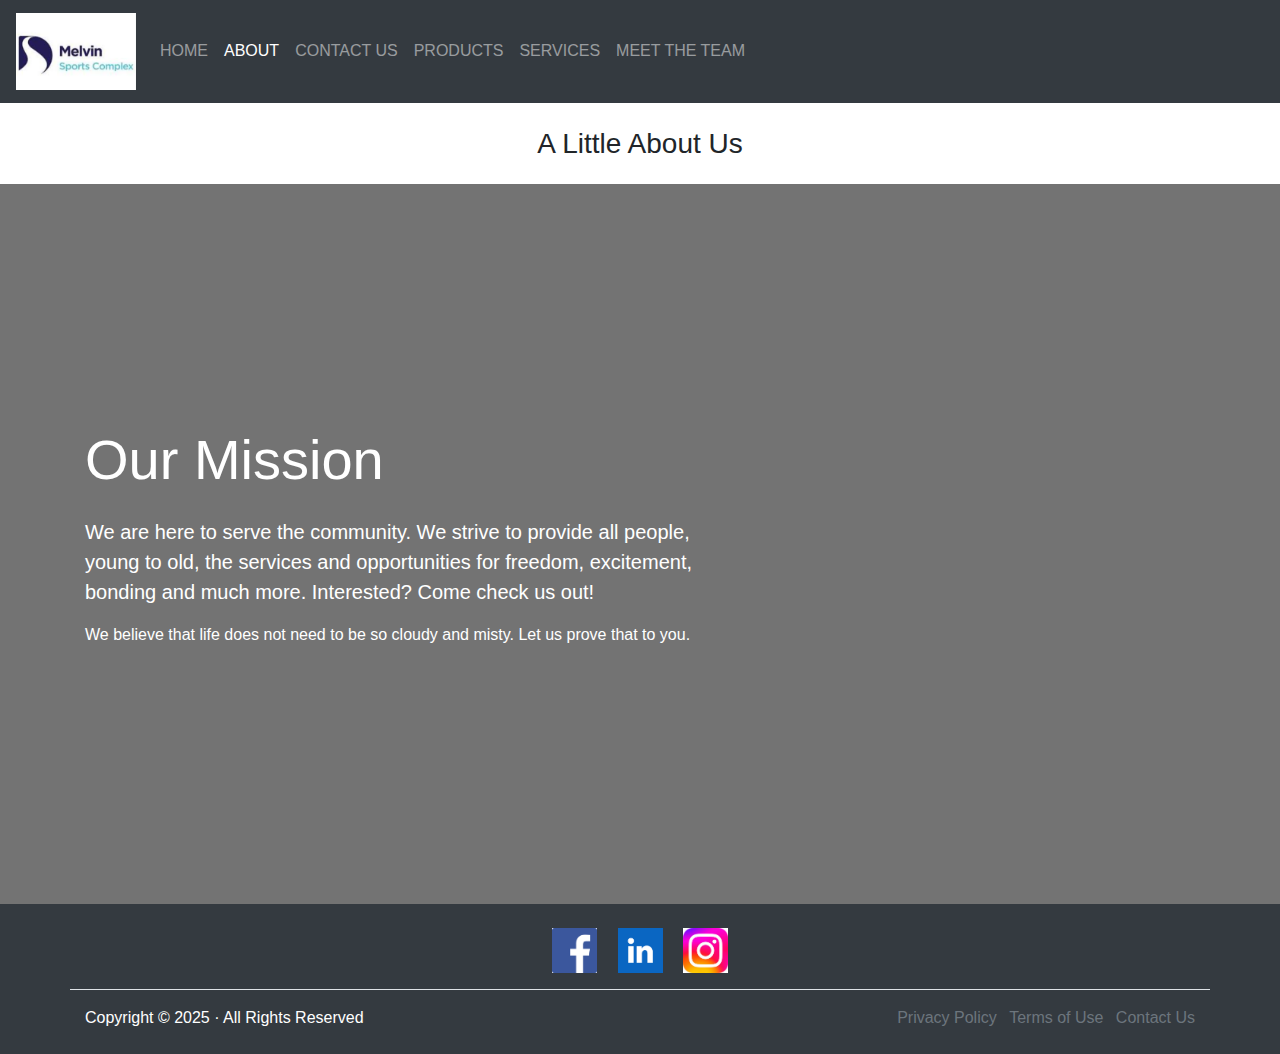
<file: about.html>
<!doctype html>
<html lang="en">

<head>
  <meta charset="utf-8">
  <meta name="viewport" content="width=device-width, initial-scale=1, shrink-to-fit=no">

  <link rel="stylesheet" href="https://cdn.jsdelivr.net/npm/bootstrap@4.4.1/dist/css/bootstrap.min.css">

  <title>About Us | Melvin Sports Complex</title>

  <style>
    .mission-bg {
      background: url("https://investderrystrabane.com/wp-content/uploads/2018/12/Melvin3Gcorporate1212186-www.jpg") no-repeat center center;
      background-size: cover;
      min-height: 80vh;
      width: 100%;
    }

    .overlay {
      background: rgba(0, 0, 0, 0.55);

      min-height: 80vh;
      width: 100%;
    }

    body {
      display: flex;
      flex-direction: column;
      min-height: 100vh;
    }

    main {
      flex: 1;
    }
  </style>
</head>

<body>

  <nav class="navbar navbar-expand-md bg-dark navbar-dark">
    <a class="navbar-brand" href="index.html">
      <img src="assets/Screenshot 2025-12-15 100602.png" alt="LOGO" style="width:120px">
    </a>
    <button class="navbar-toggler" type="button" data-toggle="collapse" data-target="#collapsibleNavbar">
      <span class="navbar-toggler-icon"></span>
    </button>
    <div class="collapse navbar-collapse" id="collapsibleNavbar">
      <ul class="navbar-nav">
        <li class="nav-item"><a class="nav-link" href="index.html">HOME</a></li>
        <li class="nav-item active"><a class="nav-link" href="about.html">ABOUT</a></li>
        <li class="nav-item"><a class="nav-link" href="contactus.html">CONTACT US</a></li>
        <li class="nav-item"><a class="nav-link" href="products.html">PRODUCTS</a></li>
        <li class="nav-item"><a class="nav-link" href="services.html">SERVICES</a></li>
        <li class="nav-item"><a class="nav-link" href="meettheteam.html">MEET THE TEAM</a></li>
      </ul>
    </div>
  </nav>

  <main>
    <div class="container my-4">
      <h3 class="text-center">A Little About Us</h3>
    </div>

    <section class="mission-bg">
      <div class="overlay d-flex align-items-center">
        <div class="container">
          <div class="row">
            <div class="col-lg-7 text-white">
              <h2 class="display-4 mb-4">Our Mission</h2>
              <p class="lead">
                We are here to serve the community. We strive to provide all people, young to old, the services and
                opportunities for freedom, excitement, bonding and much more. Interested? Come check us out!
              </p>
              <p>
                We believe that life does not need to be so cloudy and misty. Let us prove that to you.
              </p>
            </div>
          </div>
        </div>
      </div>
    </section>
  </main>

  <footer class="container-fluid text-center bg-dark text-white py-4">
    <div class="mb-3">
      <a href="https://www.facebook.com/" class="mx-2"><img src="assets/facebook.png" width="45"></a>
      <a href="https://www.linkedin.com/" class="mx-2"><img src="assets/LinkedIn.png" width="45"></a>
      <a href="https://www.instagram.com/" class="mx-2"><img src="assets/Instagram.jpg" width="45"></a>
    </div>

    <div class="container">
      <div class="row border-top pt-3">
        <div class="col-md-6 text-md-left">
          <p class="mb-0">Copyright &copy; 2025 · All Rights Reserved</p>
        </div>
        <div class="col-md-6 text-md-right">
          <ul class="list-inline mb-0">
            <li class="list-inline-item"><a href="#" class="text-muted">Privacy Policy</a></li>
            <li class="list-inline-item"><a href="#" class="text-muted">Terms of Use</a></li>
            <li class="list-inline-item"><a href="contactus.html" class="text-muted">Contact Us</a></li>
          </ul>
        </div>
      </div>
    </div>
  </footer>

  <script src="https://code.jquery.com/jquery-3.4.1.slim.min.js"></script>
  <script src="https://cdn.jsdelivr.net/npm/popper.js@1.16.0/dist/umd/popper.min.js"></script>
  <script src="https://cdn.jsdelivr.net/npm/bootstrap@4.4.1/dist/js/bootstrap.min.js"></script>
</body>

</html>
</file>
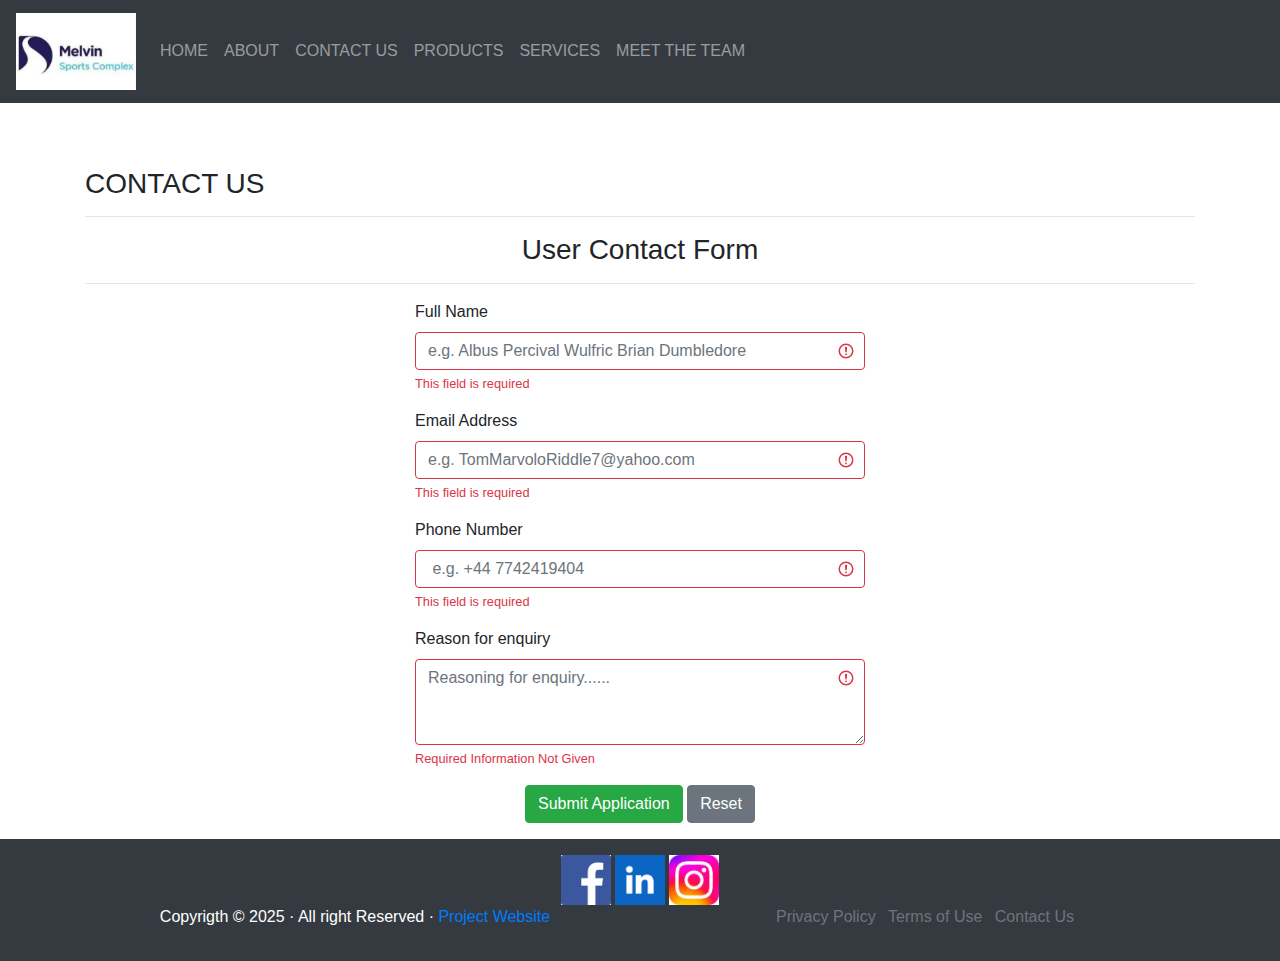
<file: contactus.html>
<!doctype html>
<html lang="en">

<head>
  <!-- Required meta tags -->
  <meta charset="utf-8">
  <meta name="viewport" content="width=device-width, initial-scale=1, shrink-to-fit=no">

  <!-- Bootstrap CSS -->
  <link rel="stylesheet" href="https://cdn.jsdelivr.net/npm/bootstrap@4.4.1/dist/css/bootstrap.min.css"
    integrity="sha384-Vkoo8x4CGsO3+Hhxv8T/Q5PaXtkKtu6ug5TOeNV6gBiFeWPGFN9MuhOf23Q9Ifjh" crossorigin="anonymous">

  <title>Melvin Sports Complex</title>
</head>

<body>

  <!-- navbar -->


  <nav class="navbar navbar-expand-md bg-dark navbar-dark">
    <a class="navbar-brand" href="index.html"><img src="assets/Screenshot 2025-12-15 100602.png" alt="LOGO"
        style="width:120px"></a>
    <button class="navbar-toggler" type="button" data-toggle="collapse" data-target="#collapsibleNavbar">
      <span class="navbar-toggler-icon"></span>
    </button>
    <div class="collapse navbar-collapse" id="collapsibleNavbar">
      <ul class="navbar-nav">
        <li class="nav-item"> <a class="nav-link" href="index.html">HOME</a></li>
        <li class="nav-item"> <a class="nav-link" href="about.html">ABOUT</a></li>
        <li class="nav-item"> <a class="nav-link" href="contactus.html">CONTACT US</a> </li>
        <li class="nav-item"> <a class="nav-link" href="products.html">PRODUCTS</a> </li>
        <li class="nav-item"> <a class="nav-link" href="services.html">SERVICES</a> </li>
        <li class="nav-item"> <a class="nav-link" href="meettheteam.html">MEET THE TEAM</a> </li>
      </ul>
    </div>
  </nav>
  <br>


  <!--navbar end -->

  <!--main-->



  <br>

  <div class="conatiner-fluid">
    <p></p>
  </div>
  <div class="container">
    <h3>CONTACT US</h3>
    <hr>
    <h3 class="text-center">User Contact Form</h3>
    <hr>

    <div class="container-fluid d-flex justify-content-center">

      <form id="myForm" style="width: 450px;" class="was-validated" onsubmit="myFormSubmits(event)">



        <!-- Full Name -->
        <div class="form-group">
          <label for="fullName">Full Name</label>
          <input type="text" class="form-control" id="fullName" name="Full Name"
            placeholder="e.g. Albus Percival Wulfric Brian Dumbledore" required>
          <div class="valid-feedback">Valid.</div>
          <div class="invalid-feedback">This field is required</div>
        </div>

        <!-- Email -->
        <div class="form-group">
          <label for="email">Email Address</label>
          <input type="email" class="form-control" id="email" placeholder="e.g. TomMarvoloRiddle7@yahoo.com"
            name="Email " required>
          <div class="valid-feedback">Valid.</div>
          <div class="invalid-feedback">This field is required</div>
        </div>

        <!-- Phone Number -->
        <div class="form-group">
          <label for="phoneNumber">Phone Number</label>
          <input type="tel" class="form-control" id="phoneNumber" placeholder=" e.g. +44 7742419404" name="Phone Number"
            required>
          <div class="valid-feedback">Valid.</div>
          <div class="invalid-feedback">This field is required</div>
        </div>

        <!-- Address -->
        <div class="form-group">
          <label for="address">Reason for enquiry</label>
          <textarea class="form-control" id="address" rows="3" placeholder="Reasoning for enquiry......"
            name="Contact Reason " required></textarea>
          <div class="valid-feedback">Valid.</div>
          <div class="invalid-feedback">Required Information Not Given</div>
        </div>



        <!-- Buttons -->
        <div class="form-group text-center">
          <button type="submit" class="btn btn-success">Submit Application</button>
          <button type="reset" class="btn btn-secondary">Reset</button>
        </div>
      </form>
    </div>
  </div>
  <!-- Main End ------------------------>

  <!-- Footer -------------------------->
  <footer class="conatiner-fluid text-center bg-dark text-white py-3 mt-auto"> <!-- py-3 = padding, optional-->
    <a href="https://www.facebook.com/" class="text muted"><img src="assets/facebook.png" width="50px"></a>
    <a href="https://www.linkedin.com/jobs?mcid=7083157643439083520&src=go-pa&trk=sem-ga_campid.20352247597_asid.152657623844_crid.732549151391_kw.linkedin_d.c_tid.kwd-296170574619_n.g_mt.e_geo.1007284&cid=&gclsrc=aw.ds&gad_source=1&gad_campaignid=20352247597&gclid=EAIaIQobChMI97HlkM_EkQMV-n5BAh3_Bh3LEAAYASAAEgJAw_D_BwE"
      class="text muted"><img src="assets/LinkedIn.png" width="50px"></a>
    <a href="https://www.instagram.com/" class="text muted"><img src="assets/Instagram.jpg" width="50px"></a>
    <div class="container">
      <div class="row">
        <div class="col-md-6">
          <p>Copyrigth &copy 2025 &middot All right Reserved &middot <a href="#">Project Website</a></p>
        </div>
        <div class="col-md-6">
          <ul class="list-inline">
            <li class="list-inline-item"><a href="#" class="text-muted">Privacy Policy</a></li>
            <li class="list-inline-item"><a href="#" class="text-muted">Terms of Use</a></li>
            <li class="list-inline-item"><a href="#" class="text-muted">Contact Us</a></li>
          </ul>
        </div>
      </div>
    </div>
  </footer>
  <!-- Footer End ---------------------->

  <!-- CUSTOM SCRIPTING FILE ----------->
  <script src="js/contact.js"></script>
  <!-- CUSTOM SCRIPTING FILE END ------->

  <!-- Optional JavaScript -->
  <!-- jQuery first, then Popper.js, then Bootstrap JS -->
  <script src="https://code.jquery.com/jquery-3.4.1.slim.min.js"
    integrity="sha384-J6qa4849blE2+poT4WnyKhv5vZF5SrPo0iEjwBvKU7imGFAV0wwj1yYfoRSJoZ+n"
    crossorigin="anonymous"></script>
  <script src="https://cdn.jsdelivr.net/npm/popper.js@1.16.0/dist/umd/popper.min.js"
    integrity="sha384-Q6E9RHvbIyZFJoft+2mJbHaEWldlvI9IOYy5n3zV9zzTtmI3UksdQRVvoxMfooAo"
    crossorigin="anonymous"></script>
  <script src="https://cdn.jsdelivr.net/npm/bootstrap@4.4.1/dist/js/bootstrap.min.js"
    integrity="sha384-wfSDF2E50Y2D1uUdj0O3uMBJnjuUD4Ih7YwaYd1iqfktj0Uod8GCExl3Og8ifwB6"
    crossorigin="anonymous"></script>
</body>

</html>
</file>
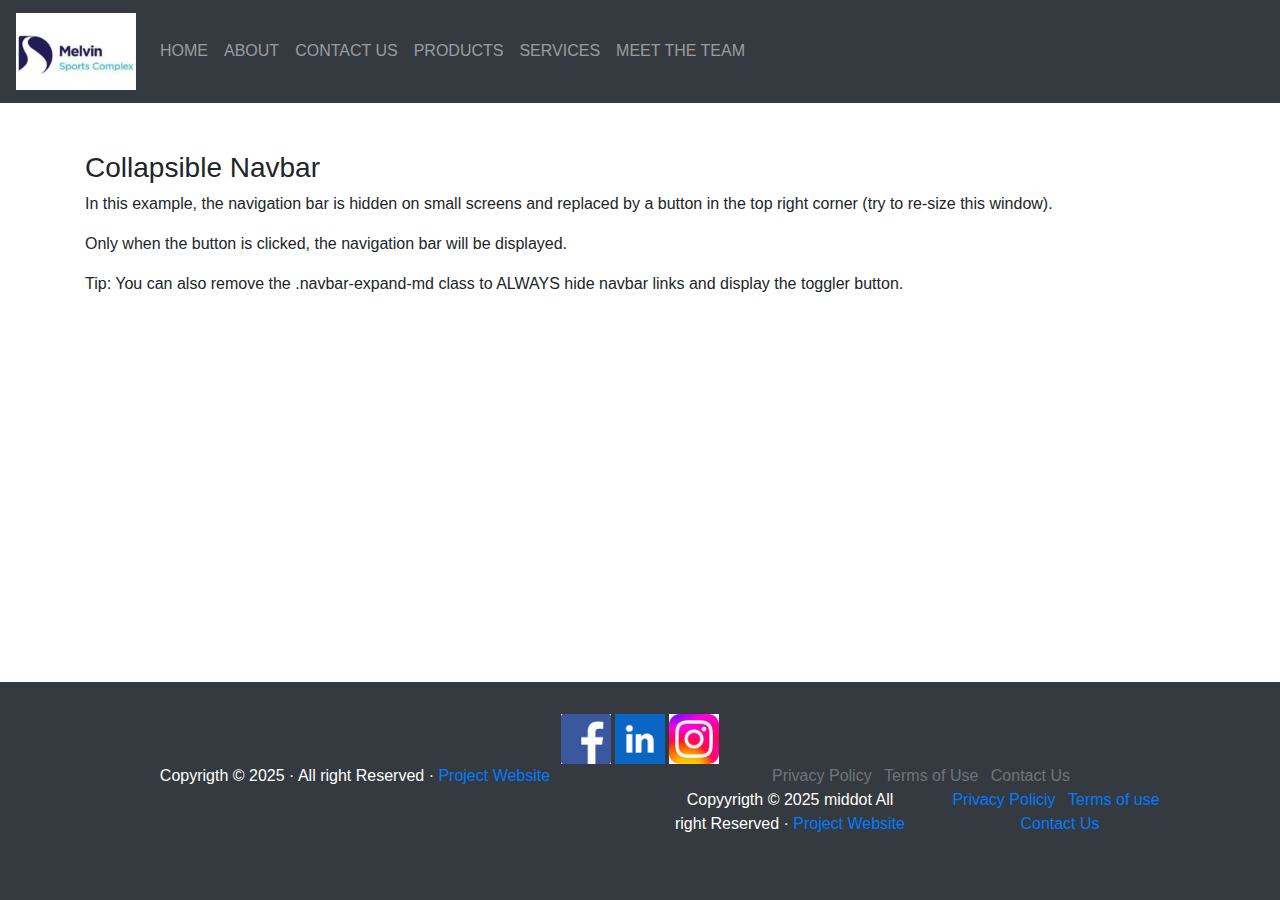
<file: masterpage.html>
<!doctype html>
<html lang="en">

<head>
  <!-- Required meta tags -->
  <meta charset="utf-8">
  <meta name="viewport" content="width=device-width, initial-scale=1, shrink-to-fit=no">

  <!-- Bootstrap CSS -->
  <link rel="stylesheet" href="https://cdn.jsdelivr.net/npm/bootstrap@4.4.1/dist/css/bootstrap.min.css"
    integrity="sha384-Vkoo8x4CGsO3+Hhxv8T/Q5PaXtkKtu6ug5TOeNV6gBiFeWPGFN9MuhOf23Q9Ifjh" crossorigin="anonymous">

  <title>Melvin Sports Complex</title>
</head>

<body>

  <!-- navbar -->


  <nav class="navbar navbar-expand-md bg-dark navbar-dark">
    <a class="navbar-brand" href="index.html"><img src="assets/Screenshot 2025-12-15 100602.png" alt="LOGO"
        style="width:120px"></a>
    <button class="navbar-toggler" type="button" data-toggle="collapse" data-target="#collapsibleNavbar">
      <span class="navbar-toggler-icon"></span>
    </button>
    <div class="collapse navbar-collapse" id="collapsibleNavbar">
      <ul class="navbar-nav">
        <li class="nav-item"> <a class="nav-link" href="index.html">HOME</a></li>
        <li class="nav-item"> <a class="nav-link" href="about.html">ABOUT</a></li>
        <li class="nav-item"> <a class="nav-link" href="contactus.html">CONTACT US</a> </li>
        <li class="nav-item"> <a class="nav-link" href="products.html">PRODUCTS</a> </li>
        <li class="nav-item"> <a class="nav-link" href="services.html">SERVICES</a> </li>
        <li class="nav-item"> <a class="nav-link" href="meettheteam.html">MEET THE TEAM</a> </li>
      </ul>
    </div>
  </nav>
  <br>


  <!--navbar end -->

  <!--main-->



  <br>

  <div class="container">
    <h3>Collapsible Navbar</h3>
    <p>In this example, the navigation bar is hidden on small screens and replaced by a button in the top right corner
      (try to re-size this window).</p>
    <p>Only when the button is clicked, the navigation bar will be displayed.</p>
    <p>Tip: You can also remove the .navbar-expand-md class to ALWAYS hide navbar links and display the toggler button.
    </p>
  </div>

  </div>
  <!--main end -->
  <!--footer-->
  <footer class="fixed-bottom text-centre bg-dark text-white py-3"><!-- py-3 = padding, optional-->
    <footer class="conatiner-fluid text-center bg-dark text-white py-3 mt-auto"> <!-- py-3 = padding, optional-->
      <a href="https://www.facebook.com/" class="text muted"><img src="assets/facebook.png" width="50px"></a>
      <a href="https://www.linkedin.com/jobs?mcid=7083157643439083520&src=go-pa&trk=sem-ga_campid.20352247597_asid.152657623844_crid.732549151391_kw.linkedin_d.c_tid.kwd-296170574619_n.g_mt.e_geo.1007284&cid=&gclsrc=aw.ds&gad_source=1&gad_campaignid=20352247597&gclid=EAIaIQobChMI97HlkM_EkQMV-n5BAh3_Bh3LEAAYASAAEgJAw_D_BwE"
        class="text muted"><img src="assets/LinkedIn.png" width="50px"></a>
      <a href="https://www.instagram.com/" class="text muted"><img src="assets/Instagram.jpg" width="50px"></a>
      <div class="container">
        <div class="row">
          <div class="col-md-6">
            <p>Copyrigth &copy 2025 &middot All right Reserved &middot <a href="#">Project Website</a></p>
          </div>
          <div class="col-md-6">
            <ul class="list-inline">
              <li class="list-inline-item"><a href="#" class="text-muted">Privacy Policy</a></li>
              <li class="list-inline-item"><a href="#" class="text-muted">Terms of Use</a></li>
              <li class="list-inline-item"><a href="#" class="text-muted">Contact Us</a></li>
              <div class="container">
                <div class="row">
                  <div class="col-md-6">
                    <p>Copyyrigth &copy 2025 middot All right Reserved &middot <a href="#">Project Website</a></p>
                  </div>
                  <div class="col-md-6">
                    <ul class="list-inline">
                      <li class="list-inline-item"><a href="#" class="text muted">Privacy Policiy</a></li>
                      <li class="list-inline-item"><a href="#" class="text muted">Terms of use</a></li>
                      <li class="list-inline-item"><a href="contactus.html" class="text muted">Contact Us</a></li>
                    </ul>
                  </div>
                </div>
              </div>
    </footer>

    <!--footer end -->

    <!-- Optional JavaScript -->
    <!-- jQuery first, then Popper.js, then Bootstrap JS -->
    <script src="https://code.jquery.com/jquery-3.4.1.slim.min.js"
      integrity="sha384-J6qa4849blE2+poT4WnyKhv5vZF5SrPo0iEjwBvKU7imGFAV0wwj1yYfoRSJoZ+n"
      crossorigin="anonymous"></script>
    <script src="https://cdn.jsdelivr.net/npm/popper.js@1.16.0/dist/umd/popper.min.js"
      integrity="sha384-Q6E9RHvbIyZFJoft+2mJbHaEWldlvI9IOYy5n3zV9zzTtmI3UksdQRVvoxMfooAo"
      crossorigin="anonymous"></script>
    <script src="https://cdn.jsdelivr.net/npm/bootstrap@4.4.1/dist/js/bootstrap.min.js"
      integrity="sha384-wfSDF2E50Y2D1uUdj0O3uMBJnjuUD4Ih7YwaYd1iqfktj0Uod8GCExl3Og8ifwB6"
      crossorigin="anonymous"></script>
</body>

</html>
</file>
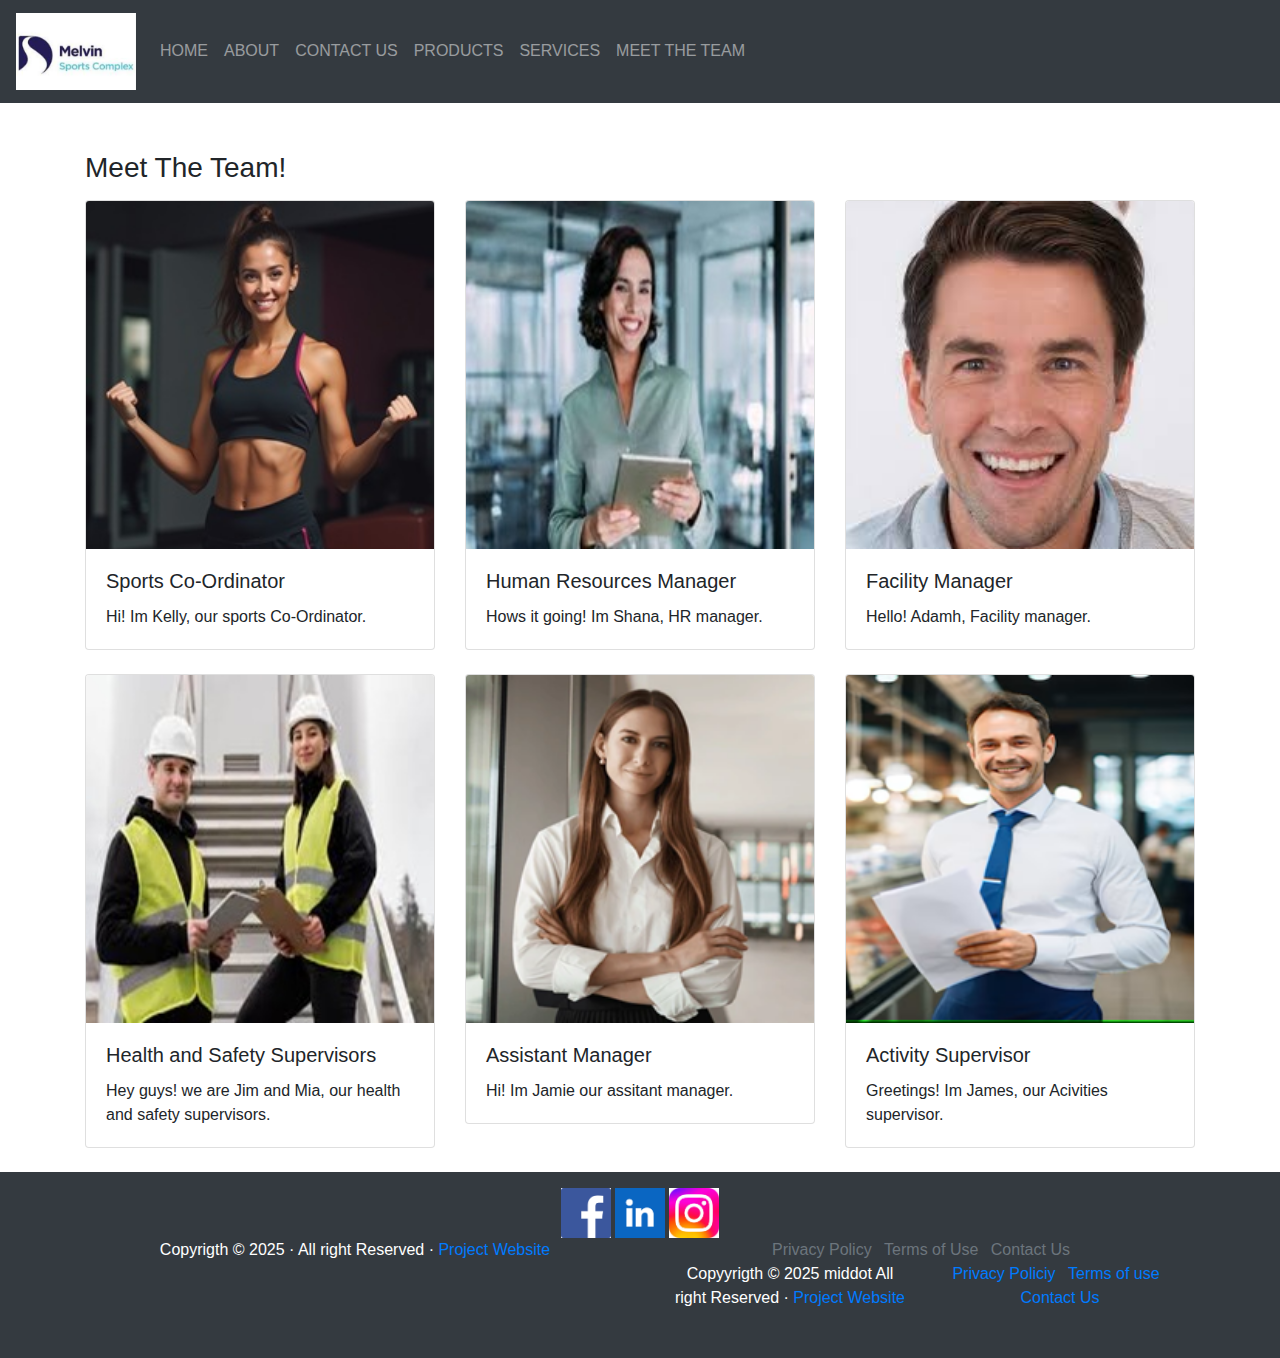
<file: meettheteam.html>
<!doctype html>
<html lang="en" style="height: 100;">

<head>
  <!-- Required meta tags -->
  <meta charset="utf-8">
  <meta name="viewport" content="width=device-width, initial-scale=1, shrink-to-fit=no">

  <!-- Bootstrap CSS -->
  <link rel="stylesheet" href="https://cdn.jsdelivr.net/npm/bootstrap@4.4.1/dist/css/bootstrap.min.css"
    integrity="sha384-Vkoo8x4CGsO3+Hhxv8T/Q5PaXtkKtu6ug5TOeNV6gBiFeWPGFN9MuhOf23Q9Ifjh" crossorigin="anonymous">

  <title>Melvin Sports Complex</title>
</head>

<body class="=d-flex flex-column min-vh-100">

  <!-- navbar -->


  <nav class="navbar navbar-expand-md bg-dark navbar-dark">
    <a class="navbar-brand" href="index.html"><img src="assets/Screenshot 2025-12-15 100602.png" alt="LOGO"
        style="width:120px"></a>
    <button class="navbar-toggler" type="button" data-toggle="collapse" data-target="#collapsibleNavbar">
      <span class="navbar-toggler-icon"></span>
    </button>
    <div class="collapse navbar-collapse" id="collapsibleNavbar">
      <ul class="navbar-nav">
        <li class="nav-item"> <a class="nav-link" href="index.html">HOME</a></li>
        <li class="nav-item"> <a class="nav-link" href="about.html">ABOUT</a></li>
        <li class="nav-item"> <a class="nav-link" href="contactus.html">CONTACT US</a> </li>
        <li class="nav-item"> <a class="nav-link" href="products.html">PRODUCTS</a> </li>
        <li class="nav-item"> <a class="nav-link" href="services.html">SERVICES</a> </li>
        <li class="nav-item"> <a class="nav-link" href="meettheteam.html">MEET THE TEAM</a> </li>
      </ul>
    </div>
  </nav>
  <br>


  <!--navbar end -->

  <!--main-->




  <br>

  <div class="container" style="flex: 1;">
    <h3>Meet The Team!</h3>
    <p></p>
    <p></p>
    <p></p>


    <div class="row row-cols-1 row-cols-md-3">
      <div class="col mb-4">
        <div class="card">
          <img src="assets/Kelly Sports Co-Ordinator.jpg" class="card-img-top" alt="...">
          <div class="card-body">
            <h5 class="card-title">Sports Co-Ordinator</h5>
            <p class="card-text">Hi! Im Kelly, our sports Co-Ordinator.</p>
          </div>
        </div>
      </div>
      <div class="col mb-4">
        <div class="card">
          <img src="assets/Shauna Hr Manager.jpg" class="card-img-top" alt="...">
          <div class="card-body">
            <h5 class="card-title">Human Resources Manager</h5>
            <p class="card-text">Hows it going! Im Shana, HR manager.</p>
          </div>
        </div>
      </div>
      <div class="col mb-4">
        <div class="card">
          <img src="assets/Adamh Facility Manager.jpg" class="card-img-top" alt="...">
          <div class="card-body">
            <h5 class="card-title">Facility Manager</h5>
            <p class="card-text">Hello! Adamh, Facility manager.</p>
          </div>
        </div>
      </div>

      <div class="col mb-4">
        <div class="card">
          <img src="assets/Jim and Mia H-A-S.jpg" class="card-img-top" alt="...">
          <div class="card-body">
            <h5 class="card-title">Health and Safety Supervisors</h5>
            <p class="card-text">Hey guys! we are Jim and Mia, our health and safety supervisors.</p>
          </div>
        </div>
      </div>
      <div class="col mb-4">
        <div class="card">
          <img src="assets/Assistant manager.png" class="card-img-top" alt="...">
          <div class="card-body">
            <h5 class="card-title">Assistant Manager</h5>
            <p class="card-text">Hi! Im Jamie our assitant manager.</p>
          </div>
        </div>
      </div>
      <div class="col mb-4">
        <div class="card">
          <img src="assets/superviser1.png" class="card-img-top" alt="...">
          <div class="card-body">
            <h5 class="card-title">Activity Supervisor</h5>
            <p class="card-text">Greetings! Im James, our Acivities supervisor.</p>
          </div>
        </div>
      </div>
    </div>
  </div>
  <!--main end -->
  <!--footer-->

  <footer class="conatiner-fluid text-center bg-dark text-white py-3 mt-auto"> <!-- py-3 = padding, optional-->
    <a href="https://www.facebook.com/" class="text muted"><img src="assets/facebook.png" width="50px"></a>
    <a href="https://www.linkedin.com" class="text muted"><img src="assets/LinkedIn.png" width="50px"></a>
    <a href="https://www.instagram.com/" class="text muted"><img src="assets/Instagram.jpg" width="50px"></a>
    <div class="container">
      <div class="row">
        <div class="col-md-6">
          <p>Copyrigth &copy 2025 &middot All right Reserved &middot <a href="#">Project Website</a></p>
        </div>
        <div class="col-md-6">
          <ul class="list-inline">
            <li class="list-inline-item"><a href="#" class="text-muted">Privacy Policy</a></li>
            <li class="list-inline-item"><a href="#" class="text-muted">Terms of Use</a></li>
            <li class="list-inline-item"><a href="#" class="text-muted">Contact Us</a></li>
            <div class="container">
              <div class="row">
                <div class="col-md-6">
                  <p>Copyyrigth &copy 2025 middot All right Reserved &middot <a href="#">Project Website</a></p>
                </div>
                <div class="col-md-6">
                  <ul class="list-inline">
                    <li class="list-inline-item"><a href="#" class="text muted">Privacy Policiy</a></li>
                    <li class="list-inline-item"><a href="#" class="text muted">Terms of use</a></li>
                    <li class="list-inline-item"><a href="contactus.html" class="text muted">Contact Us</a></li>
                  </ul>
                </div>
              </div>
            </div>
  </footer>
  <!--footer end -->

  <!-- Optional JavaScript -->
  <!-- jQuery first, then Popper.js, then Bootstrap JS -->
  <script src="https://code.jquery.com/jquery-3.4.1.slim.min.js"
    integrity="sha384-J6qa4849blE2+poT4WnyKhv5vZF5SrPo0iEjwBvKU7imGFAV0wwj1yYfoRSJoZ+n"
    crossorigin="anonymous"></script>
  <script src="https://cdn.jsdelivr.net/npm/popper.js@1.16.0/dist/umd/popper.min.js"
    integrity="sha384-Q6E9RHvbIyZFJoft+2mJbHaEWldlvI9IOYy5n3zV9zzTtmI3UksdQRVvoxMfooAo"
    crossorigin="anonymous"></script>
  <script src="https://cdn.jsdelivr.net/npm/bootstrap@4.4.1/dist/js/bootstrap.min.js"
    integrity="sha384-wfSDF2E50Y2D1uUdj0O3uMBJnjuUD4Ih7YwaYd1iqfktj0Uod8GCExl3Og8ifwB6"
    crossorigin="anonymous"></script>
</body>

</html>
</file>
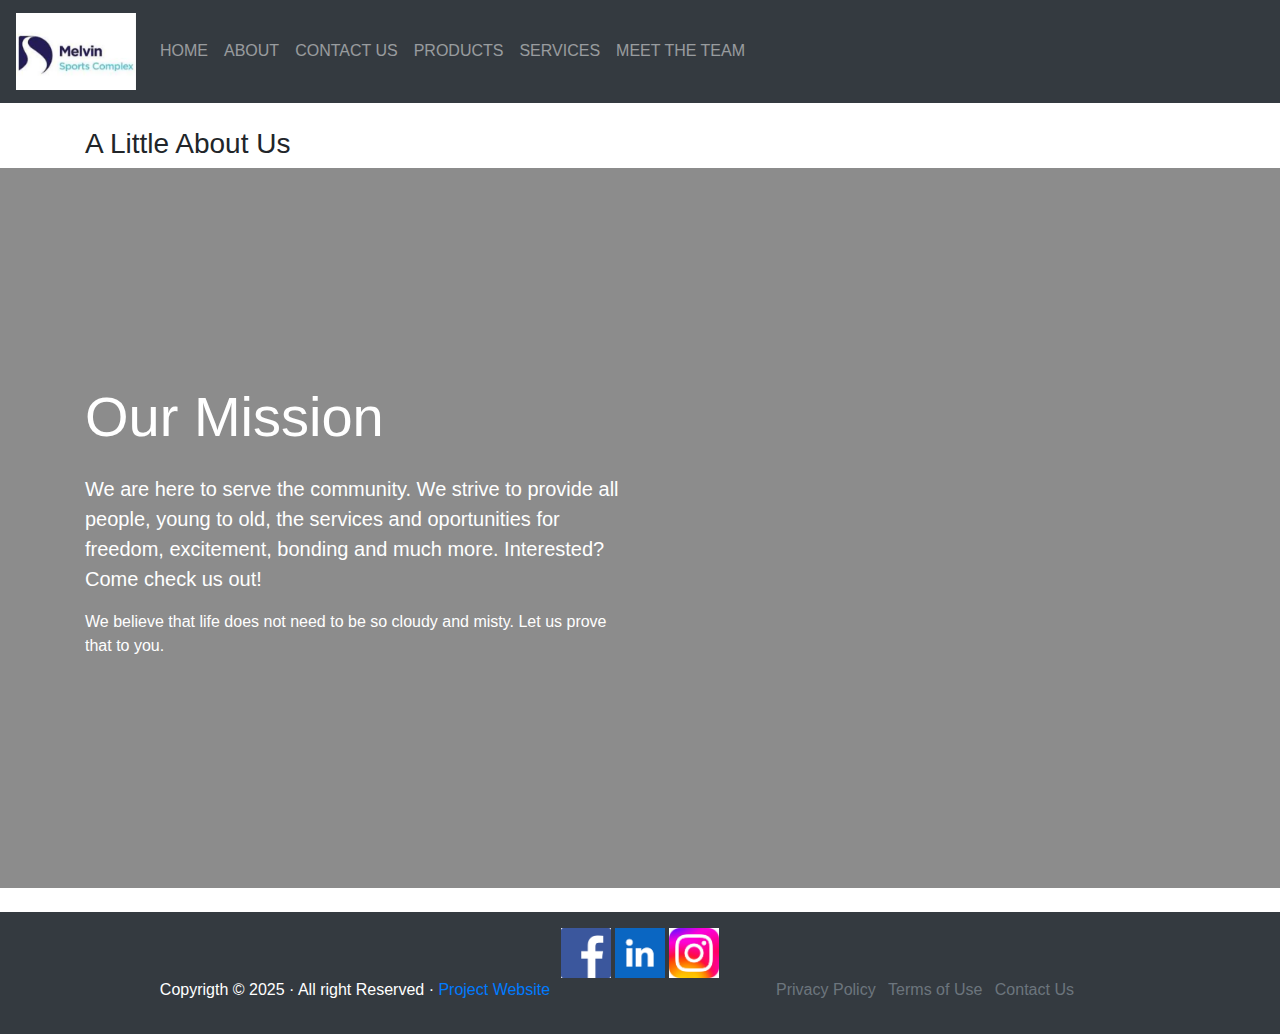
<file: Melvin website.html>
<!doctype html>
<html lang="en">

<head>
    <!-- Required meta tags -->
    <meta charset="utf-8">
    <meta name="viewport" content="width=device-width, initial-scale=1, shrink-to-fit=no">

    <!-- Bootstrap CSS -->
    <link rel="stylesheet" href="https://cdn.jsdelivr.net/npm/bootstrap@4.4.1/dist/css/bootstrap.min.css"
        integrity="sha384-Vkoo8x4CGsO3+Hhxv8T/Q5PaXtkKtu6ug5TOeNV6gBiFeWPGFN9MuhOf23Q9Ifjh" crossorigin="anonymous">

    <title>Melvin Sports Complex</title>


<body>

    <!-- navbar -->


    <nav class="navbar navbar-expand-md bg-dark navbar-dark">
        <a class="navbar-brand" href="index.html"><img src="assets/Screenshot 2025-12-15 100602.png" alt="LOGO"
                style="width:120px"></a>
        <button class="navbar-toggler" type="button" data-toggle="collapse" data-target="#collapsibleNavbar">
            <span class="navbar-toggler-icon"></span>
        </button>
        <div class="collapse navbar-collapse" id="collapsibleNavbar">
            <ul class="navbar-nav">
                <li class="nav-item"> <a class="nav-link" href="index.html">HOME</a></li>
                <li class="nav-item"> <a class="nav-link" href="about.html">ABOUT</a></li>
                <li class="nav-item"> <a class="nav-link" href="contactus.html">CONTACT US</a> </li>
                <li class="nav-item"> <a class="nav-link" href="products.html">PRODUCTS</a> </li>
                <li class="nav-item"> <a class="nav-link" href="services.html">SERVICES</a> </li>
                <li class="nav-item"> <a class="nav-link" href="meettheteam.html">MEET THE TEAM</a> </li>
            </ul>
        </div>
    </nav>
    <br>


    <!--navbar end -->

    <!--main-->
    <div class="container">
        <h3> A Little About Us</h3>

    </div>


    <link rel="stylesheet" href="https://stackpath.bootstrapcdn.com/bootstrap/4.5.2/css/bootstrap.min.css">

    <style>
        .mission-bg {
            background-image: url("https://investderrystrabane.com/wp-content/uploads/2018/12/Melvin3Gcorporate1212186-www.jpg") center/cover no-repeat;
            min-height: 80vh;
        }

        .overlay {
            background: rgba(0, 0, 0, 0.45);
            min-height: 80vh;
        }
    </style>
    </head>

</body>

<section class="mission-bg">
    <div class="overlay d-flex align-items-center">
        <div class="container">
            <div class="row">
                <div class="col-lg-6 text-white">
                    <h2 class="display-4 mb-4">Our Mission</h2>
                    <p class="lead">
                        We are here to serve the community. We strive to provide all people, young to old, the services
                        and
                        oportunities for freedom, excitement, bonding and much more. Interested? Come check us out!
                    </p>
                    <p>
                        We believe that life does not need to be so cloudy and misty. Let us prove that to you.
                    </p>
                </div>
            </div>
        </div>
    </div>
</section>


<br>



</div>
<!--main end -->
<!--footer-->
<footer class="conatiner-fluid text-center bg-dark text-white py-3 mt-auto"> <!-- py-3 = padding, optional-->
    <a href="https://www.facebook.com/" class="text muted"><img src="assets/facebook.png" width="50px"></a>
    <a href="https://www.linkedin.com/jobs?mcid=7083157643439083520&src=go-pa&trk=sem-ga_campid.20352247597_asid.152657623844_crid.732549151391_kw.linkedin_d.c_tid.kwd-296170574619_n.g_mt.e_geo.1007284&cid=&gclsrc=aw.ds&gad_source=1&gad_campaignid=20352247597&gclid=EAIaIQobChMI97HlkM_EkQMV-n5BAh3_Bh3LEAAYASAAEgJAw_D_BwE"
        class="text muted"><img src="assets/LinkedIn.png" width="50px"></a>
    <a href="https://www.instagram.com/" class="text muted"><img src="assets/Instagram.jpg" width="50px"></a>
    <div class="container">
        <div class="row">
            <div class="col-md-6">
                <p>Copyrigth &copy 2025 &middot All right Reserved &middot <a href="#">Project Website</a></p>
            </div>
            <div class="col-md-6">
                <ul class="list-inline">
                    <li class="list-inline-item"><a href="#" class="text-muted">Privacy Policy</a></li>
                    <li class="list-inline-item"><a href="#" class="text-muted">Terms of Use</a></li>
                    <li class="list-inline-item"><a href="#" class="text-muted">Contact Us</a></li>
                </ul>
            </div>
        </div>
    </div>
</footer>
<!--footer end ----------->

<!-- Optional JavaScript -->
<!-- jQuery first, then Popper.js, then Bootstrap JS -->
<script src="https://code.jquery.com/jquery-3.4.1.slim.min.js"
    integrity="sha384-J6qa4849blE2+poT4WnyKhv5vZF5SrPo0iEjwBvKU7imGFAV0wwj1yYfoRSJoZ+n"
    crossorigin="anonymous"></script>
<script src="https://cdn.jsdelivr.net/npm/popper.js@1.16.0/dist/umd/popper.min.js"
    integrity="sha384-Q6E9RHvbIyZFJoft+2mJbHaEWldlvI9IOYy5n3zV9zzTtmI3UksdQRVvoxMfooAo"
    crossorigin="anonymous"></script>
<script src="https://cdn.jsdelivr.net/npm/bootstrap@4.4.1/dist/js/bootstrap.min.js"
    integrity="sha384-wfSDF2E50Y2D1uUdj0O3uMBJnjuUD4Ih7YwaYd1iqfktj0Uod8GCExl3Og8ifwB6"
    crossorigin="anonymous"></script>
</body>

</html>
</file>
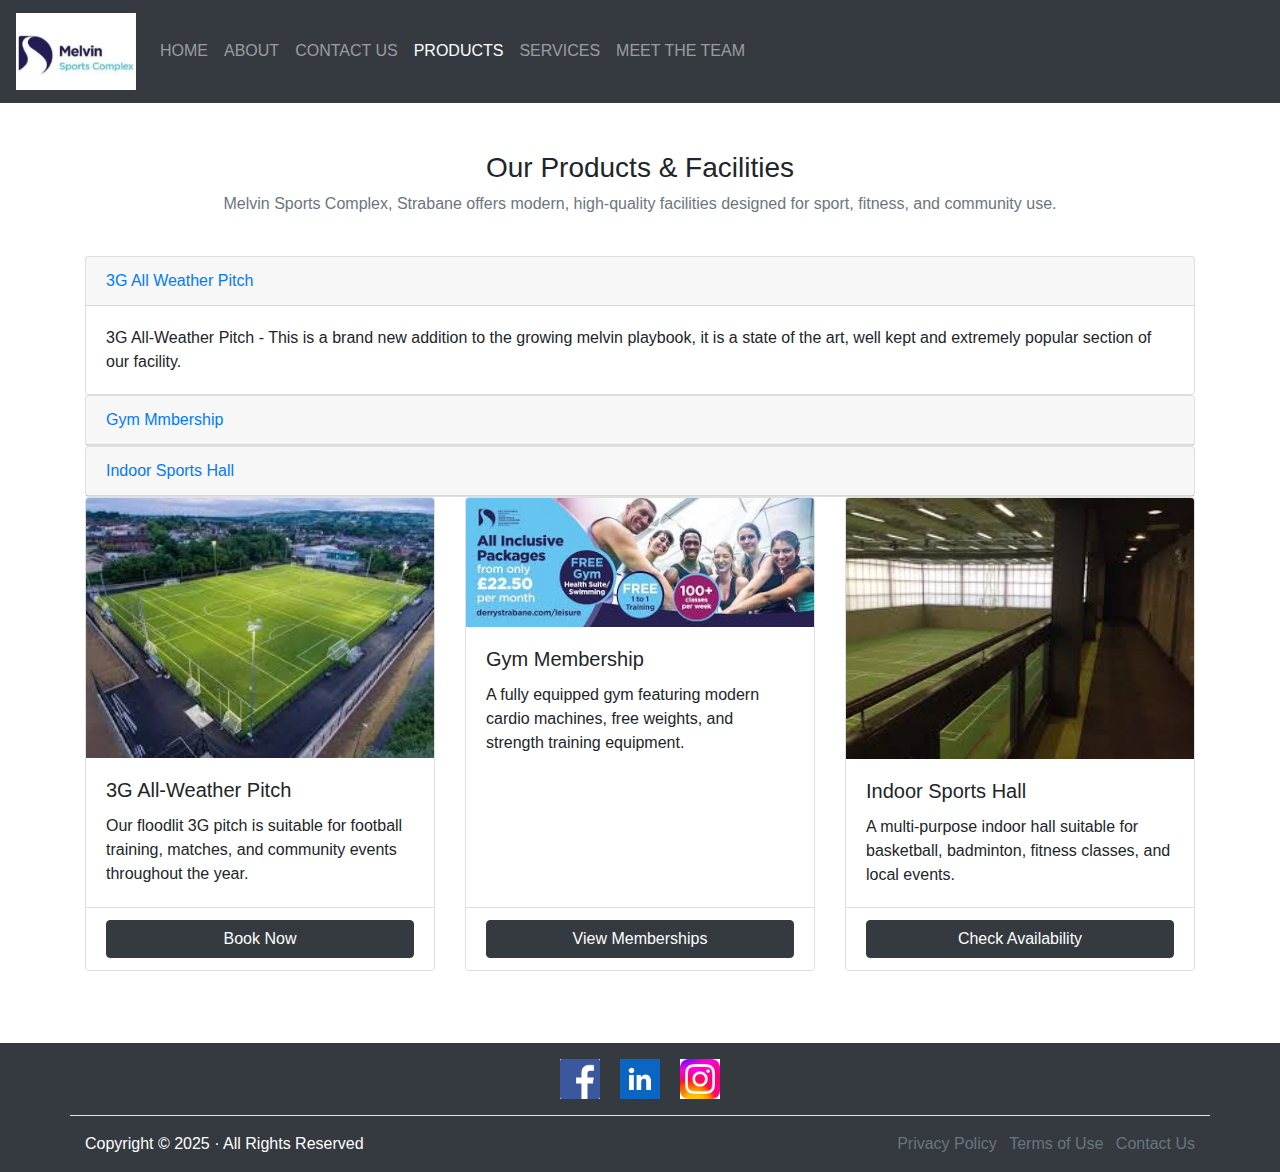
<file: products.html>
<!doctype html>
<html lang="en">

<head>
  <meta charset="utf-8">
  <meta name="viewport" content="width=device-width, initial-scale=1, shrink-to-fit=no">

  <link rel="stylesheet" href="https://cdn.jsdelivr.net/npm/bootstrap@4.4.1/dist/css/bootstrap.min.css">

  <title>Products | Melvin Sports Complex</title>
</head>

<body>

  <nav class="navbar navbar-expand-md bg-dark navbar-dark">
    <a class="navbar-brand" href="index.html">
      <img src="assets/Screenshot 2025-12-15 100602.png" alt="LOGO" style="width:120px">
    </a>

    <button class="navbar-toggler" type="button" data-toggle="collapse" data-target="#collapsibleNavbar">
      <span class="navbar-toggler-icon"></span>
    </button>

    <div class="collapse navbar-collapse" id="collapsibleNavbar">
      <ul class="navbar-nav">
        <li class="nav-item"><a class="nav-link" href="index.html">HOME</a></li>
        <li class="nav-item"><a class="nav-link" href="about.html">ABOUT</a></li>
        <li class="nav-item"><a class="nav-link" href="contactus.html">CONTACT US</a></li>
        <li class="nav-item active"><a class="nav-link" href="products.html">PRODUCTS</a></li>
        <li class="nav-item"><a class="nav-link" href="services.html">SERVICES</a></li>
        <li class="nav-item"><a class="nav-link" href="meettheteam.html">MEET THE TEAM</a></li>
      </ul>
    </div>
  </nav>

  <div class="container my-5">

    <div class="row mb-4">
      <div class="col text-center">
        <h3>Our Products & Facilities</h3>
        <p class="text-muted">
          Melvin Sports Complex, Strabane offers modern, high-quality facilities
          designed for sport, fitness, and community use.
        </p>
      </div>
    </div>

    <div class="row">
      <div class="container">
        
        
        <div id="accordion">
          <div class="card">
            <div class="card-header">
              <a class="card-link" data-toggle="collapse" href="#collapseOne">
                3G All Weather Pitch
              </a>
            </div>
            <div id="collapseOne" class="collapse show" data-parent="#accordion">
              <div class="card-body">
                3G All-Weather Pitch - This is a brand new addition to the growing melvin playbook, it is a state of the
                art, well kept and extremely popular section of our facility.
              </div>
            </div>
          </div>
          <div class="card">
            <div class="card-header">
              <a class="collapsed card-link" data-toggle="collapse" href="#collapseTwo">
                Gym Mmbership
              </a>
            </div>
            <div id="collapseTwo" class="collapse" data-parent="#accordion">
              <div class="card-body">
                We offer a multitude of memberships - most popularly our "Gym Membership" We offer a state of the art
                gym room with a plethera of high end equipment perfect for people from all age ranges and fitness
                levels.
              </div>
            </div>
          </div>
          <div class="card">
            <div class="card-header">
              <a class="collapsed card-link" data-toggle="collapse" href="#collapseThree">
                Indoor Sports Hall
              </a>
            </div>
            <div id="collapseThree" class="collapse" data-parent="#accordion">
              <div class="card-body">
                Our indoor sports hall - our longest standing section of the facility, in full operation since our
                inital opening to the public. The indoor pitch is constantly being improved on to provide adequite
                facility for Football, Tennis, babmington etc.
              </div>
            </div>
          </div>
        </div>
      </div>

      <br>
      <br>
      <hr>
     
    

      <div class="col-md-4 mb-4">
        <div class="card h-100">
          <img src="assets/melvin 3g pitch.jpg" class="card-img-top" alt="3G Pitch">
          <div class="card-body">
            <h5 class="card-title">3G All-Weather Pitch</h5>
            <p class="card-text">
              Our floodlit 3G pitch is suitable for football training, matches,
              and community events throughout the year.
            </p>
          </div>
          <div class="card-footer bg-white">
            <a href="#" class="btn btn-dark btn-block">Book Now</a>
          </div>
        </div>
      </div>

      <div class="col-md-4 mb-4">
        <div class="card h-100">
          <img src="assets/melvin-membership-img.jpg" class="card-img-top" alt="Gym Facilities">
          <div class="card-body">
            <h5 class="card-title">Gym Membership</h5>
            <p class="card-text">
              A fully equipped gym featuring modern cardio machines,
              free weights, and strength training equipment.
            </p>
          </div>
          <div class="card-footer bg-white">
            <a href="#" class="btn btn-dark btn-block">View Memberships</a>
          </div>
        </div>
      </div>

      <div class="col-md-4 mb-4">
        <div class="card h-100">
          <img src="assets/melvin indoor sports hall.jpg" class="card-img-top" alt="Sports Hall">
          <div class="card-body">
            <h5 class="card-title">Indoor Sports Hall</h5>
            <p class="card-text">
              A multi-purpose indoor hall suitable for basketball, badminton,
              fitness classes, and local events.
            </p>
          </div>
          <div class="card-footer bg-white">
            <a href="#" class="btn btn-dark btn-block">Check Availability</a>
          </div>
        </div>
      </div>

    </div>
  </div>

  <footer class="container-fluid text-center bg-dark text-white py-3 mt-5">

    <div class="mb-3">
      <a href="https://www.facebook.com/" class="mx-2">
        <img src="assets/facebook.png" width="40" alt="Facebook">
      </a>
      <a href="https://www.linkedin.com/" class="mx-2">
        <img src="assets/LinkedIn.png" width="40" alt="LinkedIn">
      </a>
      <a href="https://www.instagram.com/" class="mx-2">
        <img src="assets/Instagram.jpg" width="40" alt="Instagram">
      </a>
    </div>

    <div class="container mt-3">
      <div class="row border-top pt-3">
        <div class="col-md-6 text-md-left">
          <p class="mb-0">Copyright © 2025 · All Rights Reserved</p>
        </div>
        <div class="col-md-6 text-md-right">
          <ul class="list-inline mb-0">
            <li class="list-inline-item"><a href="#" class="text-muted">Privacy Policy</a></li>
            <li class="list-inline-item"><a href="#" class="text-muted">Terms of Use</a></li>
            <li class="list-inline-item"><a href="contactus.html" class="text-muted">Contact Us</a></li>
          </ul>
        </div>
      </div>
    </div>

  </footer>

  <script src="https://code.jquery.com/jquery-3.4.1.slim.min.js"></script>
  <script src="https://cdn.jsdelivr.net/npm/popper.js@1.16.0/dist/umd/popper.min.js"></script>
  <script src="https://cdn.jsdelivr.net/npm/bootstrap@4.4.1/dist/js/bootstrap.min.js"></script>

</body>

</html>
</file>
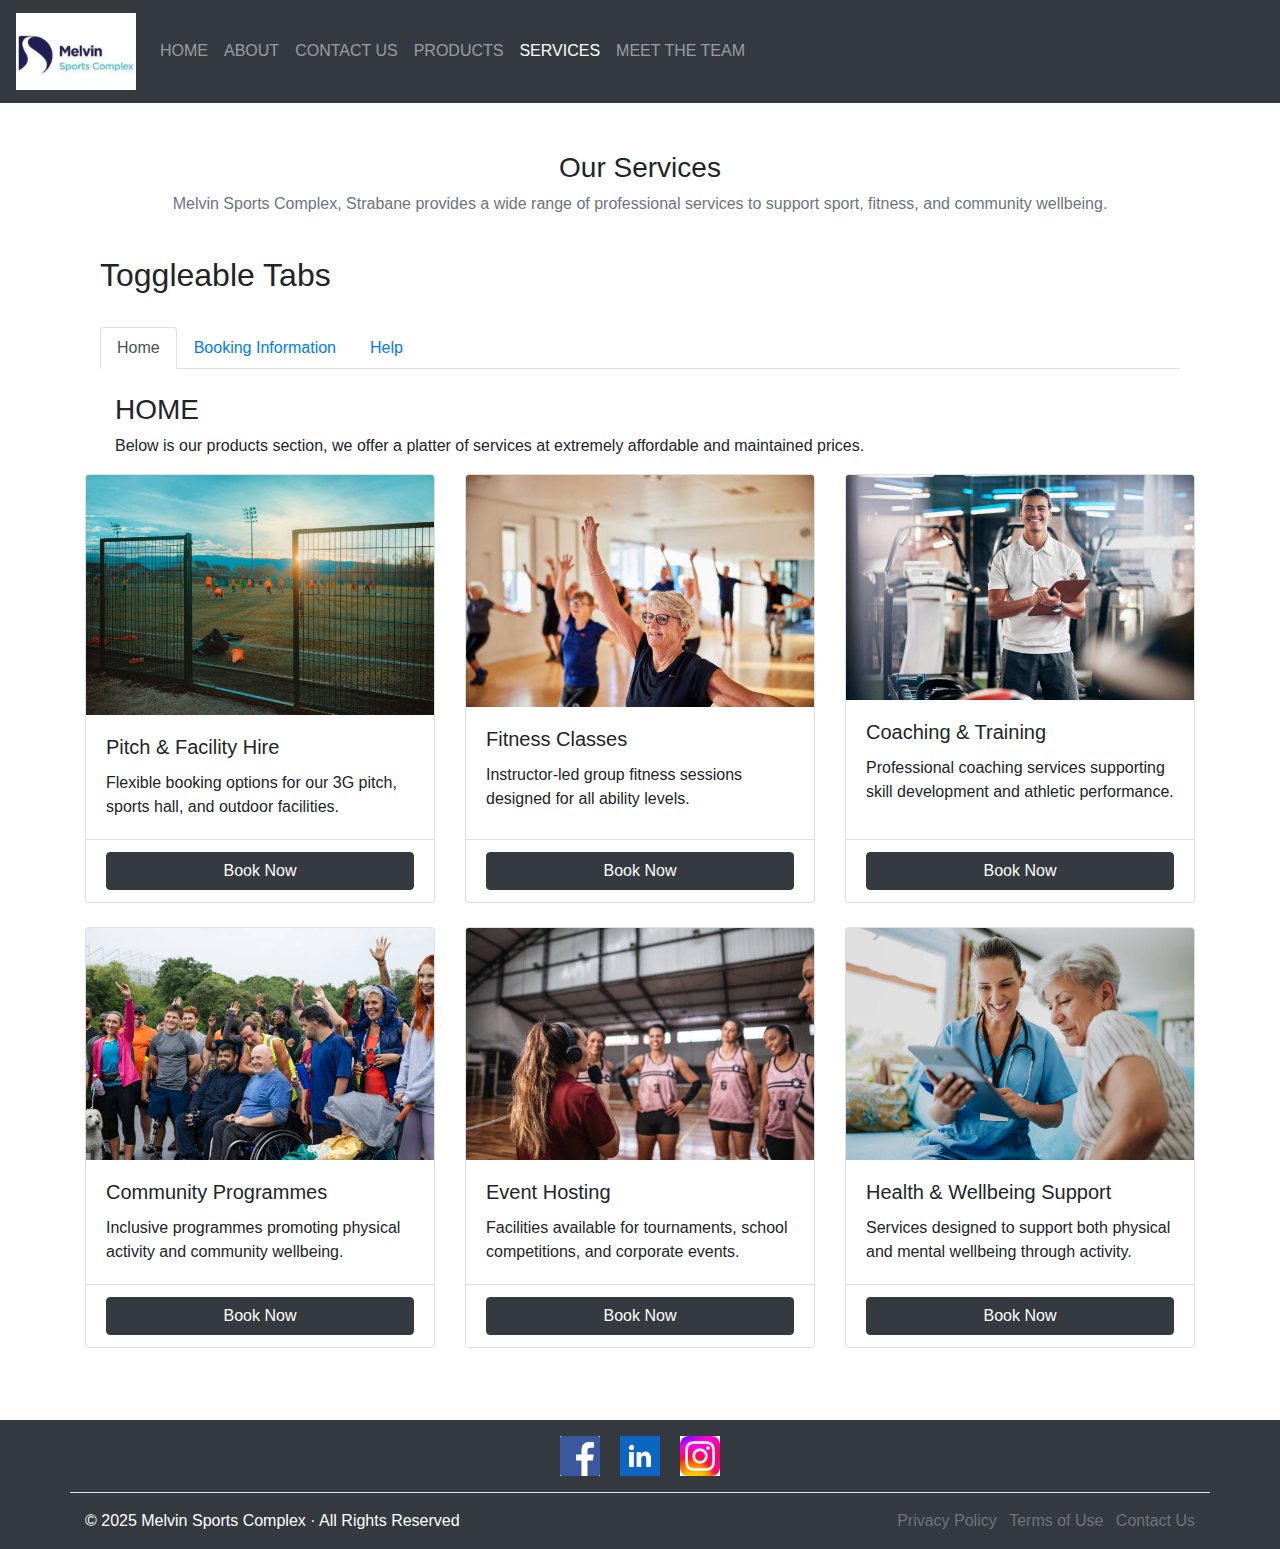
<file: services.html>
<!doctype html>
<html lang="en">

<head>
  <meta charset="utf-8">
  <meta name="viewport" content="width=device-width, initial-scale=1, shrink-to-fit=no">

  <link rel="stylesheet" href="https://cdn.jsdelivr.net/npm/bootstrap@4.4.1/dist/css/bootstrap.min.css">

  <title>Services | Melvin Sports Complex</title>

  <style>
    html,
    body {
      height: 100%;
    }

    body {
      display: flex;
      flex-direction: column;
    }

    main {
      flex: 1;
    }
  </style>
</head>

<body>

  <nav class="navbar navbar-expand-md bg-dark navbar-dark">
    <a class="navbar-brand" href="index.html">
      <img src="assets/Screenshot 2025-12-15 100602.png" alt="LOGO" style="width:120px">
    </a>

    <button class="navbar-toggler" type="button" data-toggle="collapse" data-target="#collapsibleNavbar">
      <span class="navbar-toggler-icon"></span>
    </button>

    <div class="collapse navbar-collapse" id="collapsibleNavbar">
      <ul class="navbar-nav">
        <li class="nav-item"><a class="nav-link" href="index.html">HOME</a></li>
        <li class="nav-item"><a class="nav-link" href="about.html">ABOUT</a></li>
        <li class="nav-item"><a class="nav-link" href="contactus.html">CONTACT US</a></li>
        <li class="nav-item"><a class="nav-link" href="products.html">PRODUCTS</a></li>
        <li class="nav-item active"><a class="nav-link" href="services.html">SERVICES</a></li>
        <li class="nav-item"><a class="nav-link" href="meettheteam.html">MEET THE TEAM</a></li>
      </ul>
    </div>
  </nav>

  <main>
    <div class="container my-5">

      <div class="row mb-4">
        <div class="col text-center">
          <h3>Our Services</h3>
          <p class="text-muted">
            Melvin Sports Complex, Strabane provides a wide range of professional
            services to support sport, fitness, and community wellbeing.
          </p>
        </div>
      </div>
      <!-- TAB SECTION START -->
      <div class="container">
        <h2>Toggleable Tabs</h2>
        <br>
        <!-- Nav tabs -->
        <ul class="nav nav-tabs" role="tablist">
          <li class="nav-item">
            <a class="nav-link active" data-toggle="tab" href="#home">Home</a>
          </li>
          <li class="nav-item">
            <a class="nav-link" data-toggle="tab" href="#menu1">Booking Information</a>
          </li>
          <li class="nav-item">
            <a class="nav-link" data-toggle="tab" href="#menu2">Help</a>
          </li>
        </ul>

        <!-- Tab panes -->
        <div class="tab-content">
          <div id="home" class="container tab-pane active"><br>
            <h3>HOME</h3>
            <p>Below is our products section, we offer a platter of services at extremely affordable and maintained
              prices.</p>
          </div>
          <div id="menu1" class="container tab-pane fade"><br>
            <h3>Menu 1</h3>
            <p>All of our classes run on a weekly bases, each class has a designated dual day session per week. Morning
              6-7Am, Afternoon 1-2Pm and Night 8-9Pm.</p>
          </div>
          <div id="menu2" class="container tab-pane fade"><br>
            <h3>Menu 2</h3>
            <p>To seek help with bookings or queries on our bookings please select the following link to get in contact.
              <a href="contactus.html" class="btn btn-dark btn-block">Contact Us</a>
            </p>
          </div>
        </div>
      </div>

      <!-- TAB SECTION END -->
      <div class="row">

        <div class="col-md-4 mb-4">
          <div class="card h-100">
            <img src="assets/facility hire.jpg" class="card-img-top" alt="Facility Hire">
            <div class="card-body">
              <h5 class="card-title">Pitch & Facility Hire</h5>
              <p class="card-text">
                Flexible booking options for our 3G pitch, sports hall,
                and outdoor facilities.
              </p>
            </div>
            <div class="card-footer bg-white">
              <a href="#" class="btn btn-dark btn-block">Book Now</a>
            </div>
          </div>
        </div>

        <div class="col-md-4 mb-4">
          <div class="card h-100">
            <img src="assets/Fitness Classes.jpg" class="card-img-top" alt="Fitness Classes">
            <div class="card-body">
              <h5 class="card-title">Fitness Classes</h5>
              <p class="card-text">
                Instructor-led group fitness sessions designed for all
                ability levels.
              </p>
            </div>
            <div class="card-footer bg-white">
              <a href="#" class="btn btn-dark btn-block">Book Now</a>
            </div>
          </div>
        </div>

        <div class="col-md-4 mb-4">
          <div class="card h-100">
            <img src="assets/Coaching & Training.jpg" class="card-img-top" alt="Coaching">
            <div class="card-body">
              <h5 class="card-title">Coaching & Training</h5>
              <p class="card-text">
                Professional coaching services supporting skill development
                and athletic performance.
              </p>
            </div>
            <div class="card-footer bg-white">
              <a href="#" class="btn btn-dark btn-block">Book Now</a>
            </div>
          </div>
        </div>

        <div class="col-md-4 mb-4">
          <div class="card h-100">
            <img src="assets/Community.jpg" class="card-img-top" alt="Community Programmes">
            <div class="card-body">
              <h5 class="card-title">Community Programmes</h5>
              <p class="card-text">
                Inclusive programmes promoting physical activity and
                community wellbeing.
              </p>
            </div>
            <div class="card-footer bg-white">
              <a href="#" class="btn btn-dark btn-block">Book Now</a>
            </div>
          </div>
        </div>

        <div class="col-md-4 mb-4">
          <div class="card h-100">
            <img src="assets/Event Hosting.jpg" class="card-img-top" alt="Events">
            <div class="card-body">
              <h5 class="card-title">Event Hosting</h5>
              <p class="card-text">
                Facilities available for tournaments, school competitions,
                and corporate events.
              </p>
            </div>
            <div class="card-footer bg-white">
              <a href="#" class="btn btn-dark btn-block">Book Now</a>
            </div>
          </div>
        </div>

        <div class="col-md-4 mb-4">
          <div class="card h-100">
            <img src="assets/Health And Wellbeing Support.jpg" class="card-img-top" alt="Wellbeing">
            <div class="card-body">
              <h5 class="card-title">Health & Wellbeing Support</h5>
              <p class="card-text">
                Services designed to support both physical and mental
                wellbeing through activity.
              </p>
            </div>
            <div class="card-footer bg-white">
              <a href="#" class="btn btn-dark btn-block">Book Now</a>
            </div>
          </div>
        </div>

      </div>
    </div>
  </main>

  <footer class="container-fluid text-center bg-dark text-white py-3">

    <div class="mb-3">
      <a href="https://www.facebook.com/" class="mx-2">
        <img src="assets/facebook.png" width="40" alt="Facebook">
      </a>
      <a href="https://www.linkedin.com/" class="mx-2">
        <img src="assets/LinkedIn.png" width="40" alt="LinkedIn">
      </a>
      <a href="https://www.instagram.com/" class="mx-2">
        <img src="assets/Instagram.jpg" width="40" alt="Instagram">
      </a>
    </div>

    <div class="container mt-3">
      <div class="row border-top pt-3">
        <div class="col-md-6 text-md-left">
          <p class="mb-0">
            © 2025 Melvin Sports Complex · All Rights Reserved
          </p>
        </div>
        <div class="col-md-6 text-md-right">
          <ul class="list-inline mb-0">
            <li class="list-inline-item"><a href="#" class="text-muted">Privacy Policy</a></li>
            <li class="list-inline-item"><a href="#" class="text-muted">Terms of Use</a></li>
            <li class="list-inline-item"><a href="contactus.html" class="text-muted">Contact Us</a></li>
          </ul>
        </div>
      </div>
    </div>

  </footer>

  <script src="https://code.jquery.com/jquery-3.4.1.slim.min.js"></script>
  <script src="https://cdn.jsdelivr.net/npm/popper.js@1.16.0/dist/umd/popper.min.js"></script>
  <script src="https://cdn.jsdelivr.net/npm/bootstrap@4.4.1/dist/js/bootstrap.min.js"></script>

</body>


</html>
</file>
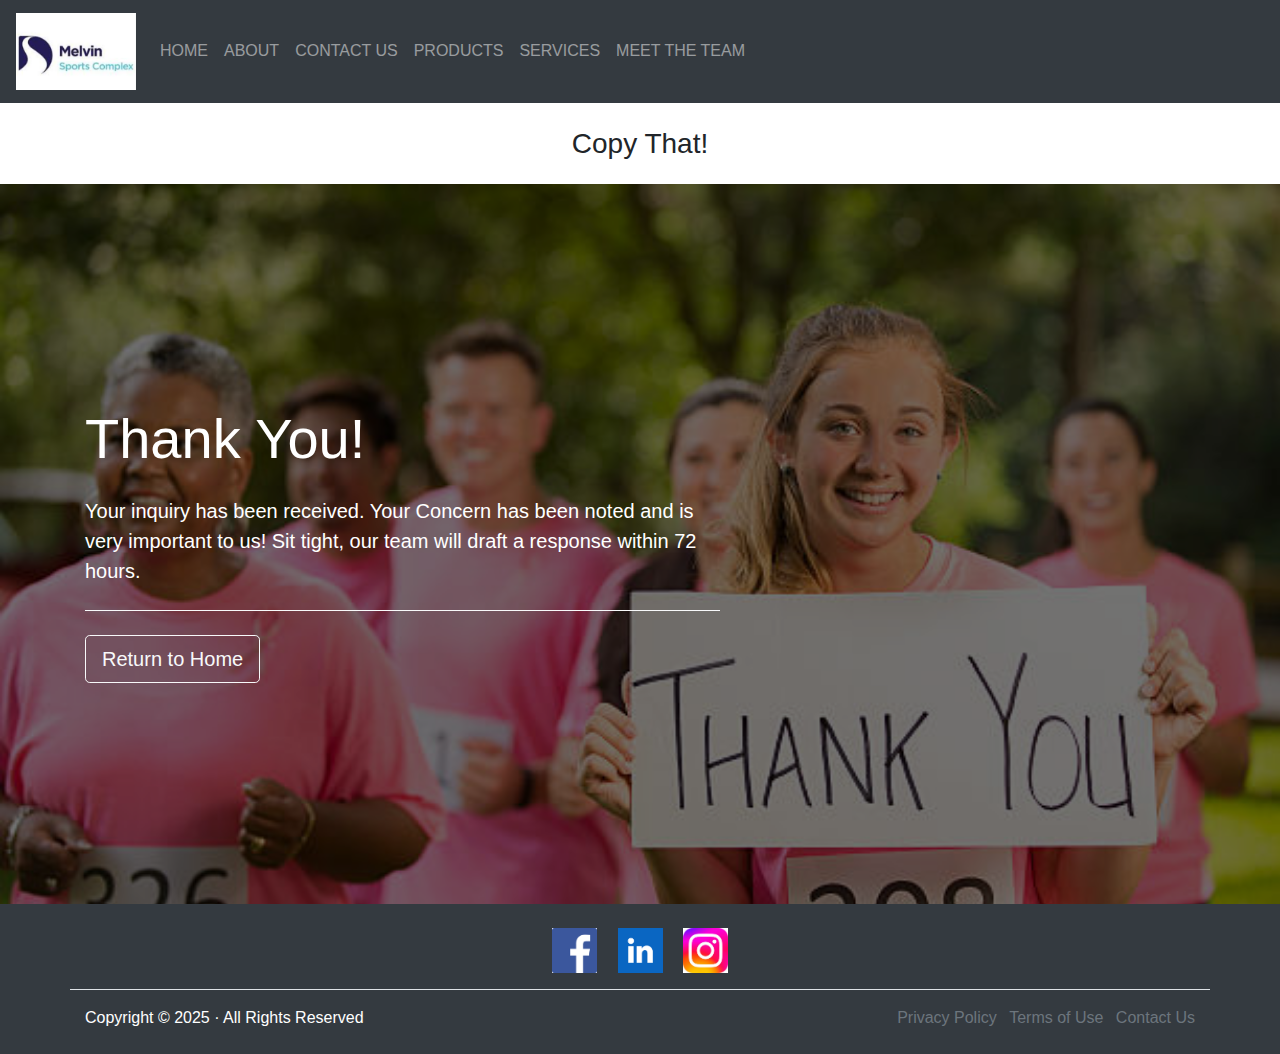
<file: thankyou.html>
<!doctype html>
<html lang="en">

<head>
  <meta charset="utf-8">
  <meta name="viewport" content="width=device-width, initial-scale=1, shrink-to-fit=no">

  <link rel="stylesheet" href="https://cdn.jsdelivr.net/npm/bootstrap@4.4.1/dist/css/bootstrap.min.css">

  <title>Thank You | Melvin Sports Complex</title>

  <style>
    .thankyou-bg {
      background: url("assets/Thank-You.jpg") no-repeat center center;
      background-size: cover;
      min-height: 80vh;
      width: 100%;
    }

    .overlay {
      background: rgba(0, 0, 0, 0.55);
      min-height: 80vh;
      width: 100%;
    }

    body {
      display: flex;
      flex-direction: column;
      min-height: 100vh;
    }

    main {
      flex: 1;
    }
  </style>
</head>

<body>

  <nav class="navbar navbar-expand-md bg-dark navbar-dark">
    <a class="navbar-brand" href="index.html">
      <img src="assets/Screenshot 2025-12-15 100602.png" alt="LOGO" style="width:120px">
    </a>
    <button class="navbar-toggler" type="button" data-toggle="collapse" data-target="#collapsibleNavbar">
      <span class="navbar-toggler-icon"></span>
    </button>
    <div class="collapse navbar-collapse" id="collapsibleNavbar">
      <ul class="navbar-nav">
        <li class="nav-item"><a class="nav-link" href="index.html">HOME</a></li>
        <li class="nav-item"><a class="nav-link" href="about.html">ABOUT</a></li>
        <li class="nav-item"><a class="nav-link" href="contactus.html">CONTACT US</a></li>
        <li class="nav-item"><a class="nav-link" href="products.html">PRODUCTS</a></li>
        <li class="nav-item"><a class="nav-link" href="services.html">SERVICES</a></li>
        <li class="nav-item"><a class="nav-link" href="meettheteam.html">MEET THE TEAM</a></li>
      </ul>
    </div>
  </nav>

  <main>
    <div class="container my-4">
      <h3 class="text-center">Copy That!</h3>
    </div>

    <section class="thankyou-bg">
      <div class="overlay d-flex align-items-center">
        <div class="container">
          <div class="row">
            <div class="col-lg-7 text-white">
              <h2 class="display-4 mb-4">Thank You!</h2>
              <p class="lead">
                Your inquiry has been received. Your Concern has been noted and is very important to us! Sit tight, our
                team will draft a response within 72 hours.
              </p>
              <hr class="my-4 border-light">
              <a href="index.html" class="btn btn-outline-light btn-lg">Return to Home</a>
            </div>
          </div>
        </div>
      </div>
    </section>
  </main>

  <footer class="container-fluid text-center bg-dark text-white py-4">
    <div class="mb-3">
      <a href="https://www.facebook.com/" class="mx-2"><img src="assets/facebook.png" width="45"></a>
      <a href="https://www.linkedin.com/" class="mx-2"><img src="assets/LinkedIn.png" width="45"></a>
      <a href="https://www.instagram.com/" class="mx-2"><img src="assets/Instagram.jpg" width="45"></a>
    </div>

    <div class="container">
      <div class="row border-top pt-3">
        <div class="col-md-6 text-md-left">
          <p class="mb-0">Copyright &copy; 2025 · All Rights Reserved</p>
        </div>
        <div class="col-md-6 text-md-right">
          <ul class="list-inline mb-0">
            <li class="list-inline-item"><a href="#" class="text-muted">Privacy Policy</a></li>
            <li class="list-inline-item"><a href="#" class="text-muted">Terms of Use</a></li>
            <li class="list-inline-item"><a href="contactus.html" class="text-muted">Contact Us</a></li>
          </ul>
        </div>
      </div>
    </div>
  </footer>

  <script src="https://code.jquery.com/jquery-3.4.1.slim.min.js"></script>
  <script src="https://cdn.jsdelivr.net/npm/popper.js@1.16.0/dist/umd/popper.min.js"></script>
  <script src="https://cdn.jsdelivr.net/npm/bootstrap@4.4.1/dist/js/bootstrap.min.js"></script>
</body>

</html>
</file>
